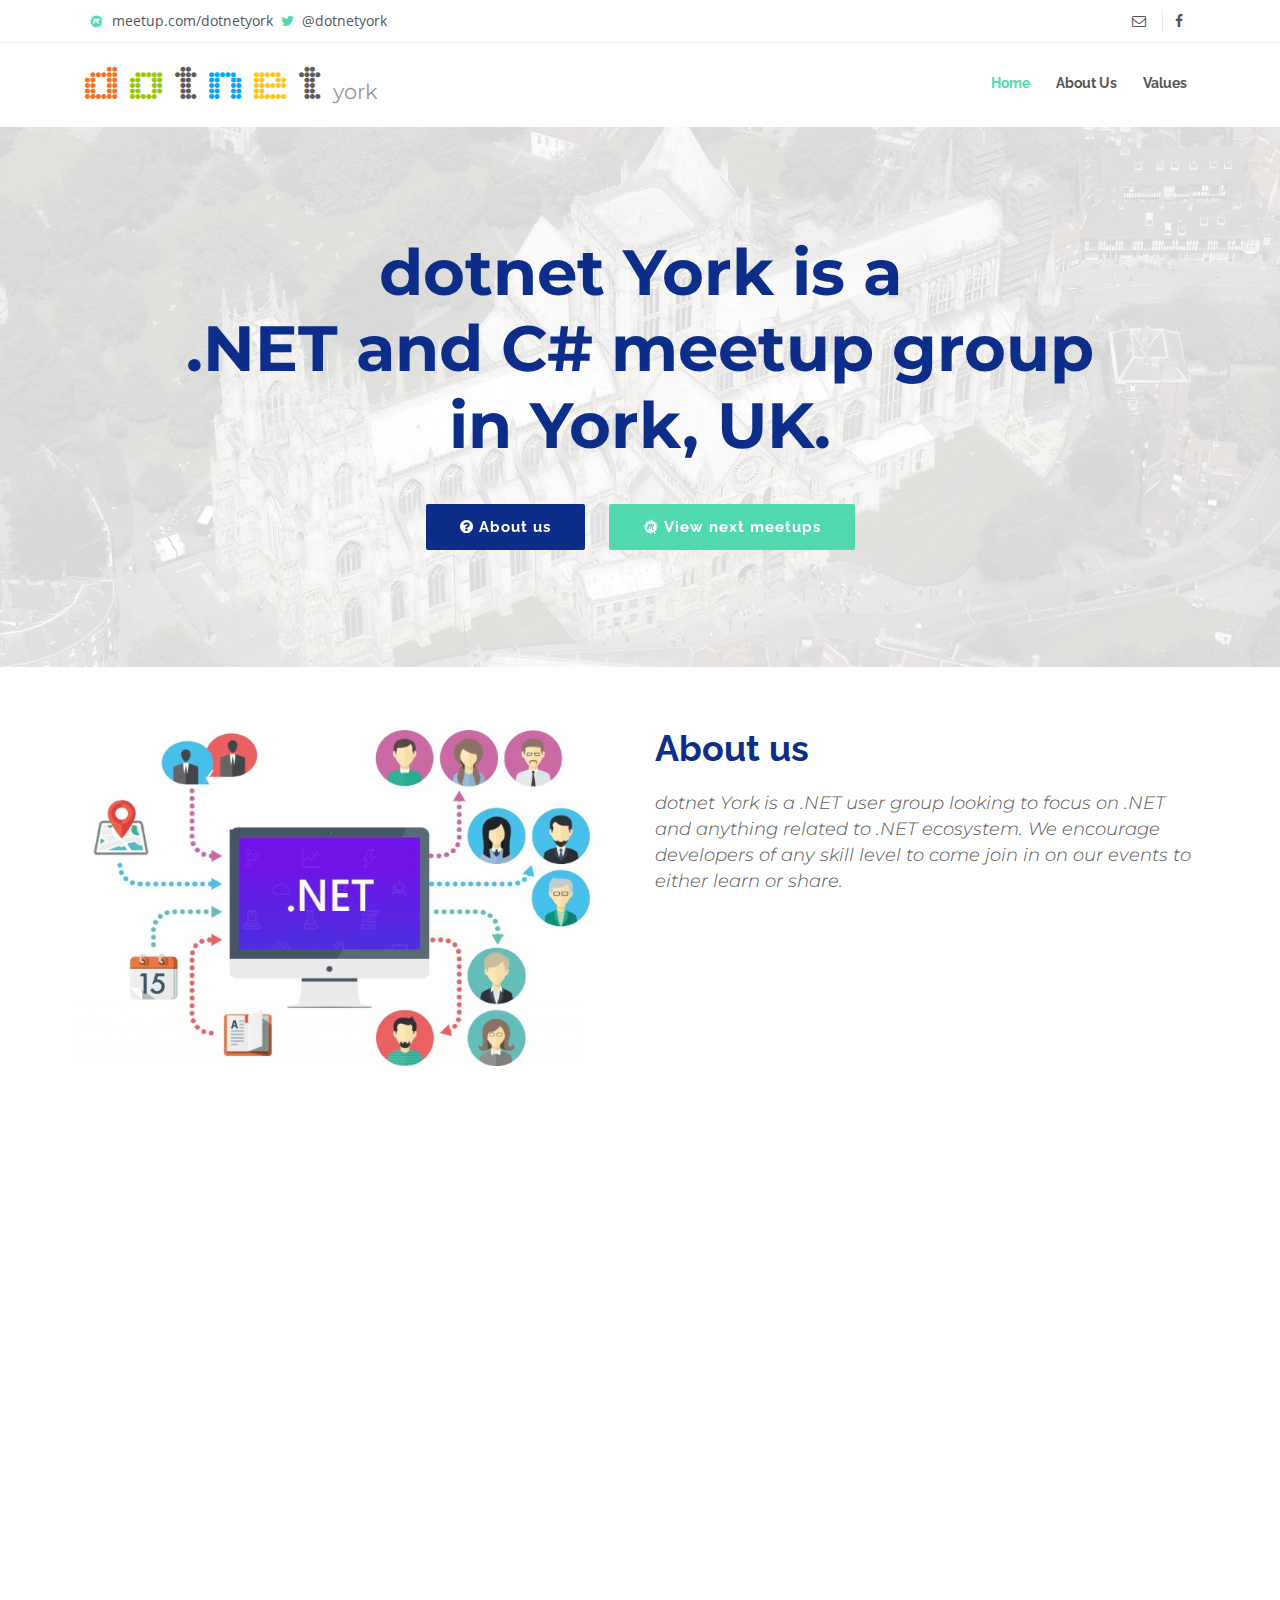
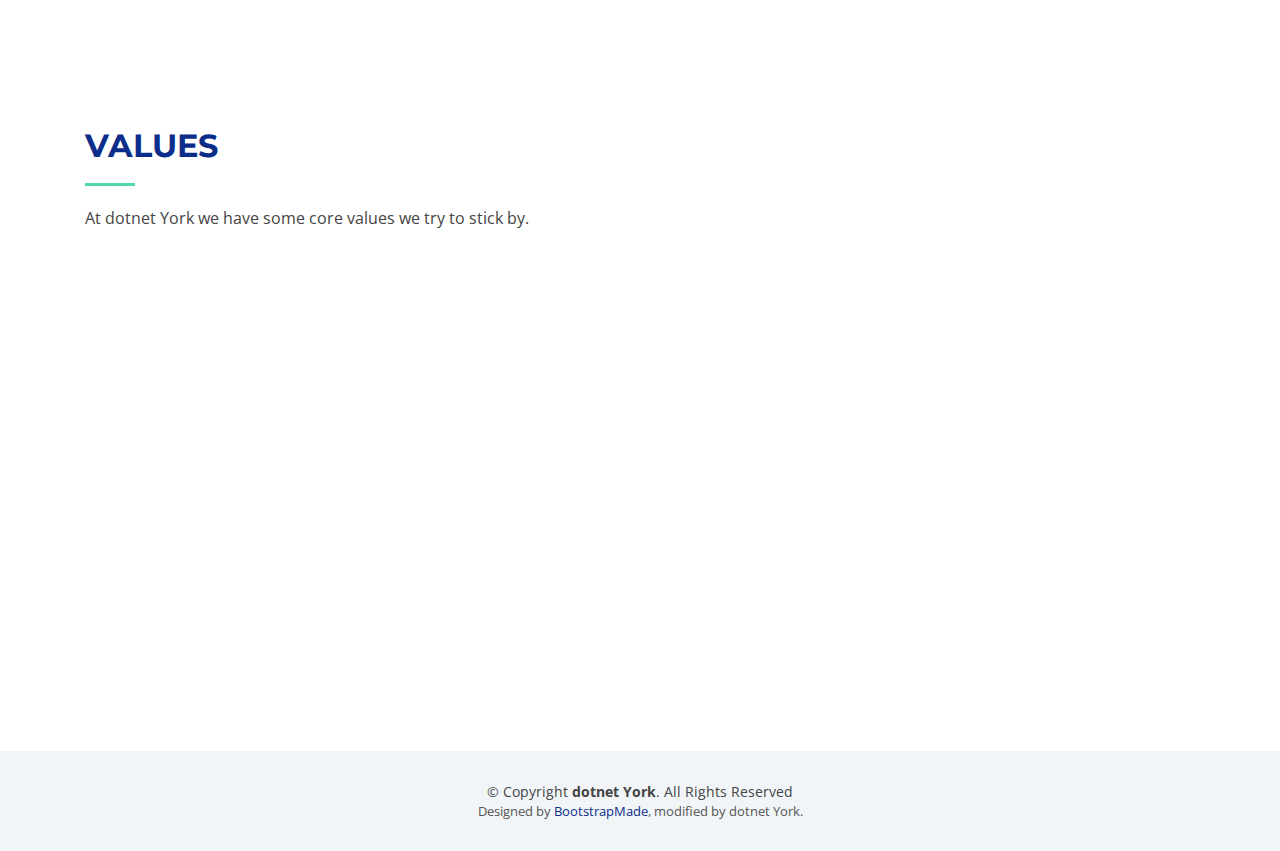
<file: index.html>
<!DOCTYPE html>
<html lang="en">

<head>
  <meta charset="utf-8">
  <title>dotnet York | A York .NET User Group</title>
  <meta content="width=device-width, initial-scale=1.0" name="viewport">
  <meta content="dotnet, .NET, york, user group" name="keywords">
  <meta content="A York .NET User Group" name="description">

  <link href="img/favicon.png" rel="icon">
  <link href="img/apple-touch-icon.png" rel="apple-touch-icon">

  <link
    href="https://fonts.googleapis.com/css?family=Open+Sans:300,300i,400,400i,700,700i|Raleway:300,400,500,700,800|Montserrat:300,400,700"
    rel="stylesheet">

  <link href="lib/bootstrap/css/bootstrap.min.css" rel="stylesheet">

  <link href="lib/font-awesome/css/font-awesome.min.css" rel="stylesheet">
  <link href="lib/animate/animate.min.css" rel="stylesheet">
  <link href="lib/ionicons/css/ionicons.min.css" rel="stylesheet">
  <link href="lib/owlcarousel/assets/owl.carousel.min.css" rel="stylesheet">
  <link href="lib/magnific-popup/magnific-popup.css" rel="stylesheet">
  <link href="lib/ionicons/css/ionicons.min.css" rel="stylesheet">

  <link href="css/style.css" rel="stylesheet">
</head>

<body id="body">

  <section id="topbar" class="d-none d-lg-block">
    <div class="container clearfix">
      <div class="contact-info float-left">
        <i class="fa fa-meetup"></i> <a href="https://www.meetup.com/dotnetyork">meetup.com/dotnetyork</a>
        <i class="fa fa-twitter"></i> <a href="https://www.twitter.com/@dotnetyork">@dotnetyork</a>
      </div>
      <div class="social-links float-right">
        <a href="mailto:organisers@dotnetyork.com" class="email"><i class="fa fa-envelope-o"></i></a>
        <a href="https://www.facebook.com/dotnetYork/" class="facebook"><i class="fa fa-facebook"></i></a>
      </div>
    </div>
  </section>

  <header id="header">
    <div class="container">

      <div id="logo" class="pull-left">
        <h1><a href="#body" class="scrollto">
            <span class="dotnet">
              <span class="d">d</span>
              <span class="o">o</span>
              <span class="t">t</span>
              <span class="n">n</span>
              <span class="e">e</span>
              <span class="t">t</span>
            </span>
            <span class="york">york</span>
          </a></h1>
      </div>

      <nav id="nav-menu-container">
        <ul class="nav-menu">
          <li class="menu-active"><a href="#body">Home</a></li>
          <li><a href="#about">About Us</a></li>
          <li><a href="#values">Values</a></li>
        </ul>
      </nav>
    </div>
  </header>

  <section id="intro">

    <div class="intro-content">
      <h2>
        dotnet York is a
        <br />.NET and C# meetup group
        <br />in York, UK.
      </h2>
      <div>
        <a href="#about" class="btn-get-started scrollto"><i class="fa fa-question-circle"></i> About us</a>
        <a href="https://www.meetup.com/dotnetYork" class="btn-meetup scrollto"><i class="fa fa-meetup"></i> View next
          meetups</a>
      </div>
    </div>

    <div id="intro-carousel" class="owl-carousel">
      <div class="item" style="background-image: url('img/intro-carousel/1.jpg');"></div>
      <div class="item" style="background-image: url('img/intro-carousel/2.jpg');"></div>
      <div class="item" style="background-image: url('img/intro-carousel/3.jpg');"></div>
      <div class="item" style="background-image: url('img/intro-carousel/4.jpg');"></div>
      <div class="item" style="background-image: url('img/intro-carousel/5.jpg');"></div>
    </div>

  </section>

  <main id="main">

    <section id="about" class="wow fadeInUp">
      <div class="container">
        <div class="row">
          <div class="col-lg-6 about-img">
            <img src="img/about-img.jpg" alt="">
          </div>

          <div class="col-lg-6 content">
            <h2>About us</h2>
            <h3>dotnet York is a .NET user group looking to focus on .NET and anything related to .NET ecosystem. We
              encourage developers of any skill level to come join in on our events to either learn or share.</h3>
          </div>
        </div>

      </div>
    </section>

    <section id="connections" class="wow fadeInUp">
      <div class="container">
        <div class="section-header">
          <h2>Our Connections</h2>
        </div>
        <div class="row">
          <div class="col-lg-4 col-md-6">
            <div class="connection">
              <div class="logo">
                <a href="https://rotacloud.com/k">
                  <img src="img/connections/rotacloud.jpg" alt="RotaCloud">
                </a>
              </div>
              <div class="details">
                <h4>RotaCloud</h4>
                <span>Venue Sponsor</span>
                <div class="social">
                  <a href="https://rotacloud.com/"><i class="fa fa-globe"></i></a>
                  <a href="https://www.linkedin.com/company/rotacloud/"><i class="fa fa-linkedin"></i></a>
                  <a href="https://twitter.com/rotacloud"><i class="fa fa-twitter"></i></a>
                </div>
              </div>
            </div>
          </div>

          <div class="col-lg-4 col-md-6">
            <div class="connection">
              <div class="logo">
                <a href="https://www.yorkdevelopers.org/">
                  <img src="img/connections/york-developers.jpg" alt="york developers">
                </a>
              </div>
              <div class="details">
                <h4>York Developers</h4>
                <span>Supported by</span>
                <div class="social">
                  <a href="https://www.yorkdevelopers.org/"><i class="fa fa-globe"></i></a>
                  <a href="https://www.linkedin.com/company/yorkdevelopers/"><i class="fa fa-linkedin"></i></a>
                  <a href="https://twitter.com/yorkdevelopers"><i class="fa fa-twitter"></i></a>
                  <a href="https://www.facebook.com/groups/yorkdevelopers"><i class="fa fa-facebook"></i></a>
                </div>
              </div>
            </div>
          </div>
          <div class="col-lg-4 col-md-6">
            <div class="connection">
              <div class="logo">
                <a href="https://dotnetfoundation.org/">
                  <img src="img/connections/dotnet-foundation.jpg" alt="dotnet foundation">
                </a>
              </div>
              <div class="details">
                <h4>.NET foundation</h4>
                <span>Supported by</span>
                <div class="social">
                  <a href="https://dotnetfoundation.org/"><i class="fa fa-globe"></i></a>
                  <a href="https://www.linkedin.com/company/dotnetfoundation/about/"><i class="fa fa-linkedin"></i></a>
                  <a href="https://twitter.com/dotnetfdn"><i class="fa fa-twitter"></i></a>
                  <a href="https://www.facebook.com/dotnetfoundation/"><i class="fa fa-facebook"></i></a>
                </div>
              </div>
            </div>
          </div>
        </div>
    </section>

    <section id="values">
      <div class="container">
        <div class="section-header">
          <h2>Values</h2>
          <p>At dotnet York we have some core values we try to stick by.</p>
        </div>

        <div class="row">

          <div class="col-lg-6">
            <div class="box wow fadeInLeft">
              <div class="icon"><i class="fa fa-smile-o"></i></div>
              <h4 class="title"><a href="">Open</a></h4>
              <p class="description">No matter if you are a student who wants to learn more or a senior developer
                wanting to share experiences, we welcome everyone along to the group to enjoy the event and network with
                like-minded technologists.</p>
            </div>
          </div>

          <div class="col-lg-6">
            <div class="box wow fadeInRight">
              <div class="icon"><i class="fa fa-dollar"></i></div>
              <h4 class="title"><a href="">Always free</a></h4>
              <p class="description">Everyone should have the opportunity to learn, being free gives everyone a chance
                to learn no matter what background you come from.</p>
            </div>
          </div>

          <div class="col-lg-6">
            <div class="box wow fadeInLeft" data-wow-delay="0.2s">
              <div class="icon"><i class="fa fa-share"></i></div>
              <h4 class="title"><a href="">Sharing</a></h4>
              <p class="description">We encourage members to share experience no matter how big or small.</p>
            </div>
          </div>

          <div class="col-lg-6">
            <div class="box wow fadeInRight" data-wow-delay="0.2s">
              <div class="icon"><i class="fa fa-trophy"></i></div>
              <h4 class="title"><a href="">Fun</a></h4>
              <p class="description">Learning should be fun, and we want you to enjoy our events.</p>
            </div>
          </div>

        </div>

      </div>
    </section>
  </main>

  <footer id="footer">
    <div class="container">
      <div class="copyright">
        &copy; Copyright <strong>dotnet York</strong>. All Rights Reserved
      </div>
      <div class="credits">
        Designed by <a href="https://bootstrapmade.com/">BootstrapMade</a>, modified by dotnet York.
      </div>
    </div>
  </footer>

  <a href="#" class="back-to-top"><i class="fa fa-chevron-up"></i></a>

  <script src="lib/jquery/jquery.min.js"></script>
  <script src="lib/jquery/jquery-migrate.min.js"></script>
  <script src="lib/bootstrap/js/bootstrap.bundle.min.js"></script>
  <script src="lib/easing/easing.min.js"></script>
  <script src="lib/superfish/hoverIntent.js"></script>
  <script src="lib/superfish/superfish.min.js"></script>
  <script src="lib/wow/wow.min.js"></script>
  <script src="lib/owlcarousel/owl.carousel.min.js"></script>
  <script src="lib/magnific-popup/magnific-popup.min.js"></script>
  <script src="lib/sticky/sticky.js"></script>

  <script src="js/main.js"></script>

</body>

</html>
</file>
<file: css/style.css>
/*
  Theme Name: Reveal
  Theme URL: https://bootstrapmade.com/reveal-bootstrap-corporate-template/
  Author: BootstrapMade.com
  License: https://bootstrapmade.com/license/
*/
/*--------------------------------------------------------------
# General
--------------------------------------------------------------*/
@font-face {
  font-family: 'DOTFONT-';
  src: url('DOTFONT-.TTF');
}

body {
  background: #fff;
  color: #444;
  font-family: "Open Sans", sans-serif;
}

a {
  color: #50d8af;
  transition: 0.5s;
}

a:hover, a:active, a:focus {
  color: #51d8af;
  outline: none;
  text-decoration: none;
}

p {
  padding: 0;
  margin: 0 0 30px 0;
}

h1, h2, h3, h4, h5, h6 {
  font-family: "Montserrat", sans-serif;
  font-weight: 400;
  margin: 0 0 20px 0;
  padding: 0;
}

/* Back to top button */
.back-to-top {
  position: fixed;
  display: none;
  background: #50d8af;
  color: #fff;
  padding: 6px 12px 9px 12px;
  font-size: 16px;
  border-radius: 2px;
  right: 15px;
  bottom: 15px;
  transition: background 0.5s;
}

@media (max-width: 768px) {
  .back-to-top {
    bottom: 15px;
  }
}

.back-to-top:focus {
  background: #50d8af;
  color: #fff;
  outline: none;
}

.back-to-top:hover {
  background: #0c2e8a;
  color: #fff;
}

/*--------------------------------------------------------------
# Top Bar
--------------------------------------------------------------*/
#topbar {
  background: #fff;
  padding: 10px 0;
  border-bottom: 1px solid #eee;
  font-size: 14px;
}

#topbar .contact-info a {
  line-height: 1;
  color: #555;
}

#topbar .contact-info a:hover {
  color: #50d8af;
}

#topbar .contact-info i {
  color: #50d8af;
  padding: 4px;
}

#topbar .contact-info .fa-phone {
  padding-left: 20px;
  margin-left: 20px;
  border-left: 1px solid #e9e9e9;
}

#topbar .social-links a {
  color: #555;
  padding: 4px 12px;
  display: inline-block;
  line-height: 1px;
  border-left: 1px solid #e9e9e9;
}

#topbar .social-links a:hover {
  color: #50d8af;
}

#topbar .social-links a:first-child {
  border-left: 0;
}

/*--------------------------------------------------------------
# Header
--------------------------------------------------------------*/
#header {
  padding: 20px 0;
  height: 84px;
  transition: all 0.5s;
  z-index: 997;
  background: #fff;
  box-shadow: 0px 6px 9px 0px rgba(0, 0, 0, 0.06);
}

#header #logo h1 {
  font-size: 42px;
  margin: 0;
  padding: 0;
  line-height: 1;
}

#header #logo h1 a {
  color: #0c2e8a;
  line-height: 1;
  display: inline-block;
}

#header #logo h1 a .dotnet {
  letter-spacing: -7px;
  font-family: "DOTFONT-";
}

#header #logo h1 a .d {
  color: #F67027;
}

#header #logo h1 a .o {
  color: #99C900;
}

#header #logo h1 a .t {
  color: rgb(92, 92, 92);
}

#header #logo h1 a .n {
  color: #00A6F7;
}

#header #logo h1 a .e {
  color: #FDC614;
}

#header #logo h1 a .t {
  color: rgb(92, 92, 92);
}

#header #logo h1 a .york {
  color: rgb(153, 153, 153);
  font-size: 0.5em;
  font-family: "Montserrat", sans-serif;
}

#header #logo img {
  padding: 0;
  margin: 0;
}

@media (max-width: 768px) {
  #header {
    padding: 20px 0;
    height: 74px;
  }
  #header #logo h1 {
    font-size: 34px;
  }
  #header #logo img {
    max-height: 40px;
  }
}

/*--------------------------------------------------------------
# Intro Section
--------------------------------------------------------------*/
#intro {
  width: 100%;
  height: 60vh;
  position: relative;
  background: url("../img/intro-carousel/1.jpg") no-repeat;
  background-size: cover;
}

#intro .intro-content {
  position: absolute;
  bottom: 0;
  top: 0;
  left: 0;
  right: 0;
  z-index: 10;
  display: flex;
  justify-content: center;
  align-items: center;
  flex-direction: column;
  text-align: center;
}

#intro .intro-content h2 {
  color: #0c2e8a;
  margin-bottom: 30px;
  font-size: 64px;
  font-weight: 700;
}

@media (max-width: 767px) {
  #intro .intro-content h2 {
    font-size: 34px;
  }
}

#intro .intro-content .btn-get-started, #intro .intro-content .btn-meetup {
  font-family: "Raleway", sans-serif;
  font-size: 15px;
  font-weight: bold;
  letter-spacing: 1px;
  display: inline-block;
  padding: 10px 32px;
  border-radius: 2px;
  transition: 0.5s;
  margin: 10px;
  color: #fff;
}

#intro .intro-content .btn-get-started {
  background: #0c2e8a;
  border: 2px solid #0c2e8a;
}

#intro .intro-content .btn-get-started:hover {
  background: none;
  color: #0c2e8a;
}

#intro .intro-content .btn-meetup {
  background: #50d8af;
  border: 2px solid #50d8af;
}

#intro .intro-content .btn-meetup:hover {
  background: none;
  color: #50d8af;
}

#intro #intro-carousel {
  z-index: 8;
}

#intro #intro-carousel::before {
  content: '';
  background-color: rgba(255, 255, 255, 0.7);
  position: absolute;
  height: 100%;
  width: 100%;
  top: 0;
  right: 0;
  left: 0;
  bottom: 0;
  z-index: 7;
}

#intro #intro-carousel .item {
  width: 100%;
  height: 60vh;
  background-size: cover;
  background-position: center;
  background-repeat: no-repeat;
  -webkit-transition-property: opacity;
  transition-property: opacity;
}

/*--------------------------------------------------------------
# Navigation Menu
--------------------------------------------------------------*/
/* Nav Menu Essentials */
.nav-menu, .nav-menu * {
  margin: 0;
  padding: 0;
  list-style: none;
}

.nav-menu ul {
  position: absolute;
  display: none;
  top: 100%;
  left: 0;
  z-index: 99;
}

.nav-menu li {
  position: relative;
  white-space: nowrap;
}

.nav-menu > li {
  float: left;
}

.nav-menu li:hover > ul,
.nav-menu li.sfHover > ul {
  display: block;
}

.nav-menu ul ul {
  top: 0;
  left: 100%;
}

.nav-menu ul li {
  min-width: 180px;
}

/* Nav Menu Arrows */
.sf-arrows .sf-with-ul {
  padding-right: 22px;
}

.sf-arrows .sf-with-ul:after {
  content: "\f107";
  position: absolute;
  right: 8px;
  font-family: FontAwesome;
  font-style: normal;
  font-weight: normal;
}

.sf-arrows ul .sf-with-ul:after {
  content: "\f105";
}

/* Nav Meu Container */
#nav-menu-container {
  float: right;
  margin: 0;
}

@media (max-width: 768px) {
  #nav-menu-container {
    display: none;
  }
}

/* Nav Meu Styling */
.nav-menu a {
  padding: 10px 8px;
  text-decoration: none;
  display: inline-block;
  color: #555;
  font-family: "Raleway", sans-serif;
  font-weight: 700;
  font-size: 14px;
  outline: none;
}

.nav-menu li:hover > a, .nav-menu > .menu-active > a {
  color: #50d8af;
}

.nav-menu > li {
  margin-left: 10px;
}

.nav-menu ul {
  margin: 4px 0 0 0;
  padding: 10px;
  box-shadow: 0px 0px 30px rgba(127, 137, 161, 0.25);
  background: #fff;
}

.nav-menu ul li {
  transition: 0.3s;
}

.nav-menu ul li a {
  padding: 10px;
  color: #333;
  transition: 0.3s;
  display: block;
  font-size: 13px;
  text-transform: none;
}

.nav-menu ul li:hover > a {
  color: #50d8af;
}

.nav-menu ul ul {
  margin: 0;
}

/* Mobile Nav Toggle */
#mobile-nav-toggle {
  position: fixed;
  right: 0;
  top: 0;
  z-index: 999;
  margin: 20px 20px 0 0;
  border: 0;
  background: none;
  font-size: 24px;
  display: none;
  transition: all 0.4s;
  outline: none;
  cursor: pointer;
}

#mobile-nav-toggle i {
  color: #555;
}

@media (max-width: 768px) {
  #mobile-nav-toggle {
    display: inline;
  }
}

/* Mobile Nav Styling */
#mobile-nav {
  position: fixed;
  top: 0;
  padding-top: 18px;
  bottom: 0;
  z-index: 998;
  background: rgba(52, 59, 64, 0.9);
  left: -260px;
  width: 260px;
  overflow-y: auto;
  transition: 0.4s;
}

#mobile-nav ul {
  padding: 0;
  margin: 0;
  list-style: none;
}

#mobile-nav ul li {
  position: relative;
}

#mobile-nav ul li a {
  color: #fff;
  font-size: 16px;
  overflow: hidden;
  padding: 10px 22px 10px 15px;
  position: relative;
  text-decoration: none;
  width: 100%;
  display: block;
  outline: none;
}

#mobile-nav ul li a:hover {
  color: #fff;
}

#mobile-nav ul li li {
  padding-left: 30px;
}

#mobile-nav ul .menu-has-children i {
  position: absolute;
  right: 0;
  z-index: 99;
  padding: 15px;
  cursor: pointer;
  color: #fff;
}

#mobile-nav ul .menu-has-children i.fa-chevron-up {
  color: #50d8af;
}

#mobile-nav ul .menu-item-active {
  color: #50d8af;
}

#mobile-body-overly {
  width: 100%;
  height: 100%;
  z-index: 997;
  top: 0;
  left: 0;
  position: fixed;
  background: rgba(52, 59, 64, 0.9);
  display: none;
}

/* Mobile Nav body classes */
body.mobile-nav-active {
  overflow: hidden;
}

body.mobile-nav-active #mobile-nav {
  left: 0;
}

body.mobile-nav-active #mobile-nav-toggle {
  color: #fff;
}

/*--------------------------------------------------------------
# Sections
--------------------------------------------------------------*/
/* Sections Header
--------------------------------*/
.section-header {
  margin-bottom: 30px;
}

.section-header h2 {
  font-size: 32px;
  color: #0c2e8a;
  text-transform: uppercase;
  font-weight: 700;
  position: relative;
  padding-bottom: 20px;
}

.section-header h2::before {
  content: '';
  position: absolute;
  display: block;
  width: 50px;
  height: 3px;
  background: #50d8af;
  bottom: 0;
  left: 0;
}

.section-header p {
  padding: 0;
  margin: 0;
}

/* About Section
--------------------------------*/
#about {
  padding: 60px 0 30px 0;
}

#about .about-img {
  overflow: hidden;
}

#about .about-img img {
  margin-left: -15px;
  max-width: 100%;
}

@media (max-width: 768px) {
  #about .about-img {
    height: auto;
  }
  #about .about-img img {
    margin-left: 0;
    padding-bottom: 30px;
  }
}

#about .content h2 {
  color: #0c2e8a;
  font-weight: 700;
  font-size: 36px;
  font-family: "Raleway", sans-serif;
}

#about .content h3 {
  color: #555;
  font-weight: 300;
  font-size: 18px;
  line-height: 26px;
  font-style: italic;
}

#about .content p {
  line-height: 26px;
}

#about .content p:last-child {
  margin-bottom: 0;
}

#about .content i {
  font-size: 20px;
  padding-right: 4px;
  color: #50d8af;
}

#about .content ul {
  list-style: none;
  padding: 0;
}

#about .content ul li {
  padding-bottom: 10px;
}

#values {
  padding: 30px 0 0 0;
}

#values .box {
  padding: 40px;
  margin-bottom: 40px;
  box-shadow: 10px 10px 15px rgba(73, 78, 92, 0.1);
  background: #fff;
  transition: 0.4s;
}

#values .box:hover {
  box-shadow: 0px 0px 30px rgba(73, 78, 92, 0.15);
  transform: translateY(-10px);
  -webkit-transform: translateY(-10px);
  -moz-transform: translateY(-10px);
}

#values .box .icon {
  float: left;
}

#values .box .icon i {
  color: #444;
  font-size: 64px;
  transition: 0.5s;
  line-height: 0;
  margin-top: 34px;
}

#values .box .icon i:before {
  background: #0c2e8a;
  background: linear-gradient(45deg, #50d8af 0%, #a3ebd5 100%);
  background-clip: border-box;
  -webkit-background-clip: text;
  -webkit-text-fill-color: transparent;
}

#values .box h4 {
  margin-left: 100px;
  font-weight: 700;
  margin-bottom: 15px;
  font-size: 22px;
}

#values .box h4 a {
  color: #444;
}

#values .box p {
  font-size: 14px;
  margin-left: 100px;
  margin-bottom: 0;
  line-height: 24px;
}

@media (max-width: 767px) {
  #values .box .box {
    margin-bottom: 20px;
  }
  #values .box .icon {
    float: none;
    text-align: center;
    padding-bottom: 15px;
  }
  #values .box h4, #values .box p {
    margin-left: 0;
    text-align: center;
  }
}

/* Clients Section
--------------------------------*/
#clients {
  padding: 30px 0;
}

#clients img {
  max-width: 100%;
  opacity: 0.5;
  transition: 0.3s;
  padding: 15px 0;
}

#clients img:hover {
  opacity: 1;
}

#clients .owl-nav, #clients .owl-dots {
  margin-top: 5px;
  text-align: center;
}

#clients .owl-dot {
  display: inline-block;
  margin: 0 5px;
  width: 12px;
  height: 12px;
  border-radius: 50%;
  background-color: #ddd;
}

#clients .owl-dot.active {
  background-color: #50d8af;
}

/* Our Portfolio Section
--------------------------------*/
#portfolio {
  background: #fff;
  padding: 30px 0;
}

#portfolio .portfolio-overlay {
  position: absolute;
  top: 0;
  right: 0;
  bottom: 0;
  left: 0;
  width: 100%;
  height: 100%;
  opacity: 1;
  -webkit-transition: all ease-in-out 0.4s;
  transition: all ease-in-out 0.4s;
}

#portfolio .portfolio-item {
  overflow: hidden;
  position: relative;
  padding: 0;
  vertical-align: middle;
  text-align: center;
}

#portfolio .portfolio-item h2 {
  color: #ffffff;
  font-size: 24px;
  margin: 0;
  text-transform: capitalize;
  font-weight: 700;
}

#portfolio .portfolio-item img {
  -webkit-transition: all ease-in-out 0.4s;
  transition: all ease-in-out 0.4s;
  width: 100%;
}

#portfolio .portfolio-item:hover img {
  -webkit-transform: scale(1.1);
  transform: scale(1.1);
}

#portfolio .portfolio-item:hover .portfolio-overlay {
  opacity: 1;
  background: rgba(0, 0, 0, 0.7);
}

#portfolio .portfolio-info {
  position: absolute;
  top: 50%;
  left: 50%;
  -webkit-transform: translate(-50%, -50%);
  transform: translate(-50%, -50%);
}

/* Testimonials Section
--------------------------------*/
#testimonials {
  padding: 30px 0;
}

#testimonials .testimonial-item {
  box-sizing: content-box;
  padding: 30px 30px 0 30px;
  margin: 30px 15px;
  text-align: center;
  min-height: 350px;
  box-shadow: 0px 2px 12px rgba(0, 0, 0, 0.08);
}

@media (max-width: 767px) {
  #testimonials .testimonial-item {
    margin: 30px 10px;
  }
}

#testimonials .testimonial-item .testimonial-img {
  width: 90px;
  border-radius: 50%;
  border: 4px solid #fff;
  margin: 0 auto;
}

#testimonials .testimonial-item h3 {
  font-size: 18px;
  font-weight: bold;
  margin: 10px 0 5px 0;
  color: #111;
}

#testimonials .testimonial-item h4 {
  font-size: 14px;
  color: #999;
  margin: 0;
}

#testimonials .testimonial-item .quote-sign-left {
  margin-top: -15px;
  padding-right: 10px;
  display: inline-block;
  width: 37px;
}

#testimonials .testimonial-item .quote-sign-right {
  margin-bottom: -15px;
  padding-left: 10px;
  display: inline-block;
  max-width: 100%;
  width: 37px;
}

#testimonials .testimonial-item p {
  font-style: italic;
  margin: 0 auto 15px auto;
}

#testimonials .owl-nav, #testimonials .owl-dots {
  margin-top: 5px;
  text-align: center;
}

#testimonials .owl-dot {
  display: inline-block;
  margin: 0 5px;
  width: 12px;
  height: 12px;
  border-radius: 50%;
  background-color: #ddd;
}

#testimonials .owl-dot.active {
  background-color: #50d8af;
}

/* Call To Action Section
--------------------------------*/
#call-to-action {
  background: #081e5b;
  background-size: cover;
  padding: 40px 0;
}

#call-to-action .cta-title {
  color: #fff;
  font-size: 28px;
  font-weight: 700;
}

#call-to-action .cta-text {
  color: #fff;
}

@media (min-width: 769px) {
  #call-to-action .cta-btn-container {
    display: flex;
    align-items: center;
    justify-content: flex-end;
  }
}

#call-to-action .cta-btn {
  font-family: "Montserrat", sans-serif;
  font-weight: 700;
  font-size: 16px;
  letter-spacing: 1px;
  display: inline-block;
  padding: 8px 26px;
  border-radius: 3px;
  transition: 0.5s;
  margin: 10px;
  border: 3px solid #fff;
  color: #fff;
}

#call-to-action .cta-btn:hover {
  background: #50d8af;
  border: 3px solid #50d8af;
}

/* Our Team Section
--------------------------------*/
#team {
  background: #fff;
  padding: 30px 0 0 0;
}

#team .member {
  text-align: center;
  margin-bottom: 20px;
}

#team .member .pic {
  overflow: hidden;
  text-align: center;
}

#team .member .pic img {
  max-width: 100%;
}

#team .member .details {
  background: #50d8af;
  color: #fff;
  padding: 15px;
  border-radius: 0 0 3px 3px;
}

#team .member h4 {
  font-weight: 700;
  margin-bottom: 2px;
  font-size: 18px;
}

#team .member span {
  font-style: italic;
  display: block;
  font-size: 13px;
}

#team .member .social {
  margin-top: 5px;
}

#team .member .social a {
  color: #fff;
}

#team .member .social i {
  font-size: 16px;
  margin: 0 2px;
}

/* Connections Section
--------------------------------*/
#connections {
  background: #fff;
  padding: 30px 0 0 0;
}

#connections .connection {
  text-align: center;
  margin-bottom: 20px;
}

#connections .connection .logo {
  overflow: hidden;
  text-align: center;
}

#connections .connection .logo img {
  max-width: 100%;
}

#connections .connection .details {
  background: #50d8af;
  color: #fff;
  padding: 15px;
  border-radius: 0 0 3px 3px;
}

#connections .connection h4 {
  font-weight: 700;
  margin-bottom: 2px;
}

#connections .connection span {
  font-style: italic;
  display: block;
  font-size: 13px;
}

#connections .connection .social {
  margin-top: 5px;
}

#connections .connection .social a {
  color: #fff;
}

#connections .connection .social i {
  font-size: 20px;
  margin: 0 2px;
}

/* Contact Section
--------------------------------*/
#contact {
  padding: 30px 0;
}

#contact .contact-info {
  margin-bottom: 20px;
  text-align: center;
}

#contact .contact-info i {
  font-size: 48px;
  display: inline-block;
  margin-bottom: 10px;
  color: #50d8af;
}

#contact .contact-info address, #contact .contact-info p {
  margin-bottom: 0;
  color: #000;
}

#contact .contact-info h3 {
  font-size: 18px;
  margin-bottom: 15px;
  font-weight: bold;
  text-transform: uppercase;
  color: #999;
}

#contact .contact-info a {
  color: #000;
}

#contact .contact-info a:hover {
  color: #50d8af;
}

#contact .contact-address, #contact .contact-phone, #contact .contact-email {
  margin-bottom: 20px;
}

@media (min-width: 768px) {
  #contact .contact-address, #contact .contact-phone, #contact .contact-email {
    padding: 20px 0;
  }
}

@media (min-width: 768px) {
  #contact .contact-phone {
    border-left: 1px solid #ddd;
    border-right: 1px solid #ddd;
  }
}

#contact #google-map {
  height: 290px;
  margin-bottom: 20px;
}

@media (max-width: 576px) {
  #contact #google-map {
    margin-top: 20px;
  }
}

#contact .form #sendmessage {
  color: #50d8af;
  border: 1px solid #50d8af;
  display: none;
  text-align: center;
  padding: 15px;
  font-weight: 600;
  margin-bottom: 15px;
}

#contact .form #errormessage {
  color: red;
  display: none;
  border: 1px solid red;
  text-align: center;
  padding: 15px;
  font-weight: 600;
  margin-bottom: 15px;
}

#contact .form #sendmessage.show, #contact .form #errormessage.show, #contact .form .show {
  display: block;
}

#contact .form .validation {
  color: red;
  display: none;
  margin: 0 0 20px;
  font-weight: 400;
  font-size: 13px;
}

#contact .form input, #contact .form textarea {
  padding: 10px 14px;
  border-radius: 0;
  box-shadow: none;
  font-size: 15px;
}

#contact .form button[type="submit"] {
  background: #50d8af;
  border: 0;
  border-radius: 3px;
  padding: 10px 30px;
  color: #fff;
  transition: 0.4s;
  cursor: pointer;
}

#contact .form button[type="submit"]:hover {
  background: #2dc899;
}

/*--------------------------------------------------------------
# Footer
--------------------------------------------------------------*/
#footer {
  background: #f2f5f8;
  padding: 0 0 30px 0;
  font-size: 14px;
}

#footer .copyright {
  text-align: center;
  padding-top: 30px;
}

#footer .credits {
  text-align: center;
  font-size: 13px;
  color: #555;
}

#footer .credits a {
  color: #0c2e8a;
}
</file>
